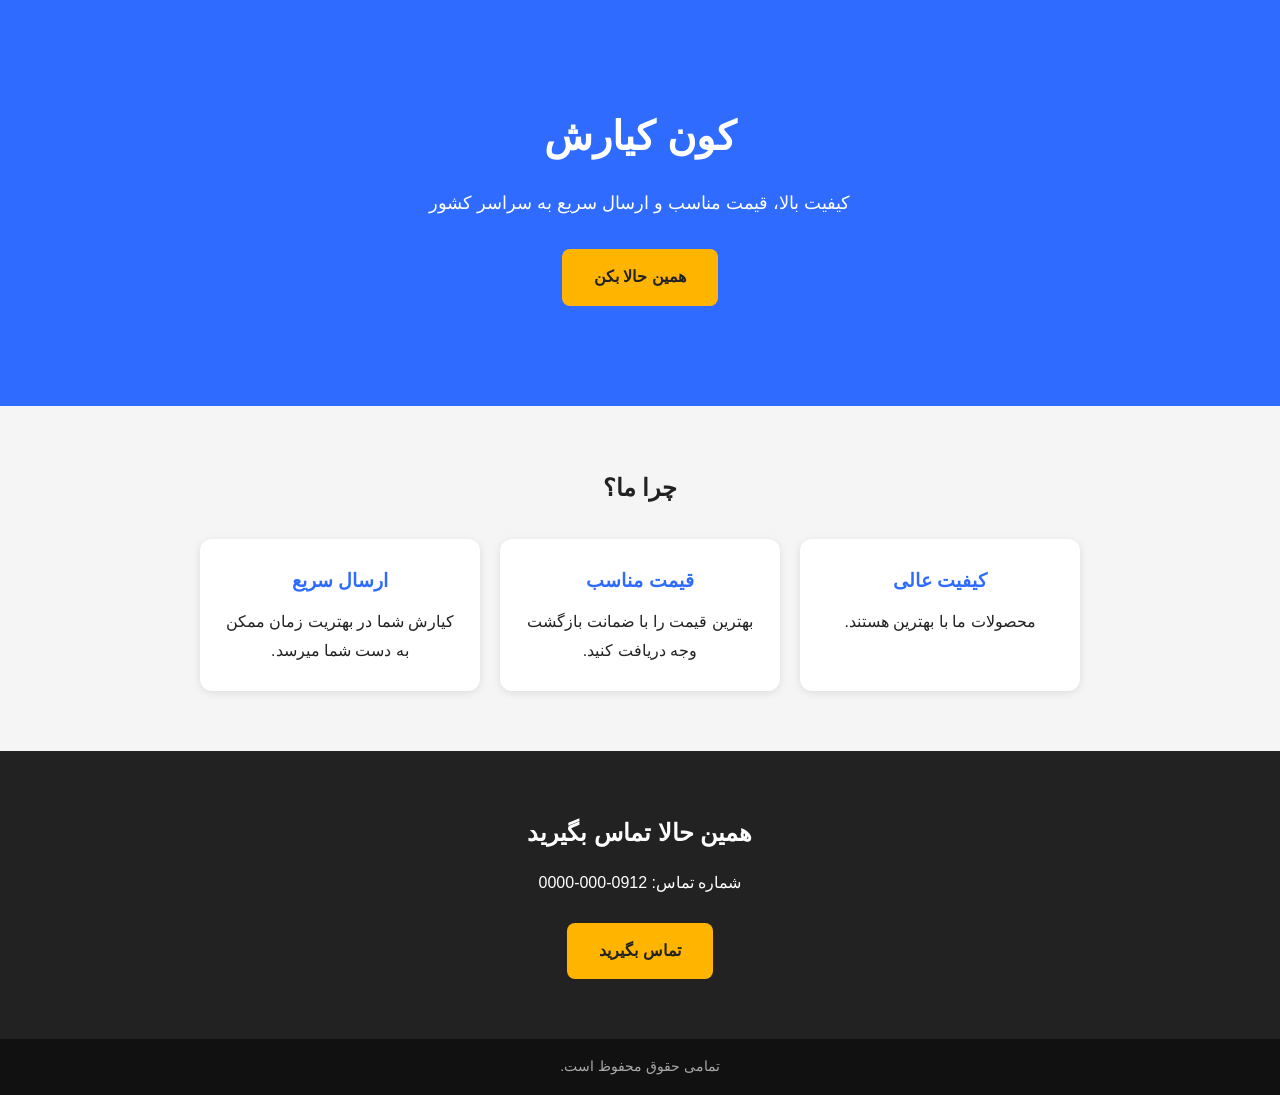
<file: index.html>
<!DOCTYPE html>
<html lang="fa" dir="rtl">
<head>
  <meta charset="UTF-8">
  <meta name="viewport" content="width=device-width, initial-scale=1.0">
  <title>صفحه تبلیغاتی</title>
  <link rel="stylesheet" href="style.css">
</head>
<body id="site">

  <header class="hero" id="hero">
    <h1 id="title"></h1>
    <p id="subtitle"></p>
    <a href="#contact" class="btn" id="btn1"></a>
  </header>

  <section class="features">
    <h2 id="whyTitle"></h2>
    <div class="cards">
      <div class="card"><h3 id="c1t"></h3><p id="c1p"></p></div>
      <div class="card"><h3 id="c2t"></h3><p id="c2p"></p></div>
      <div class="card"><h3 id="c3t"></h3><p id="c3p"></p></div>
    </div>
  </section>

  <section class="contact" id="contact">
    <h2 id="contactTitle"></h2>
    <p>شماره تماس: <span id="phone"></span></p>
    <a href="#contact" class="btn" id="btn2"></a>
  </section>

  <footer><p id="footer"></p></footer>

  <script src="script.js"></script>
</body>
</html>
</file>
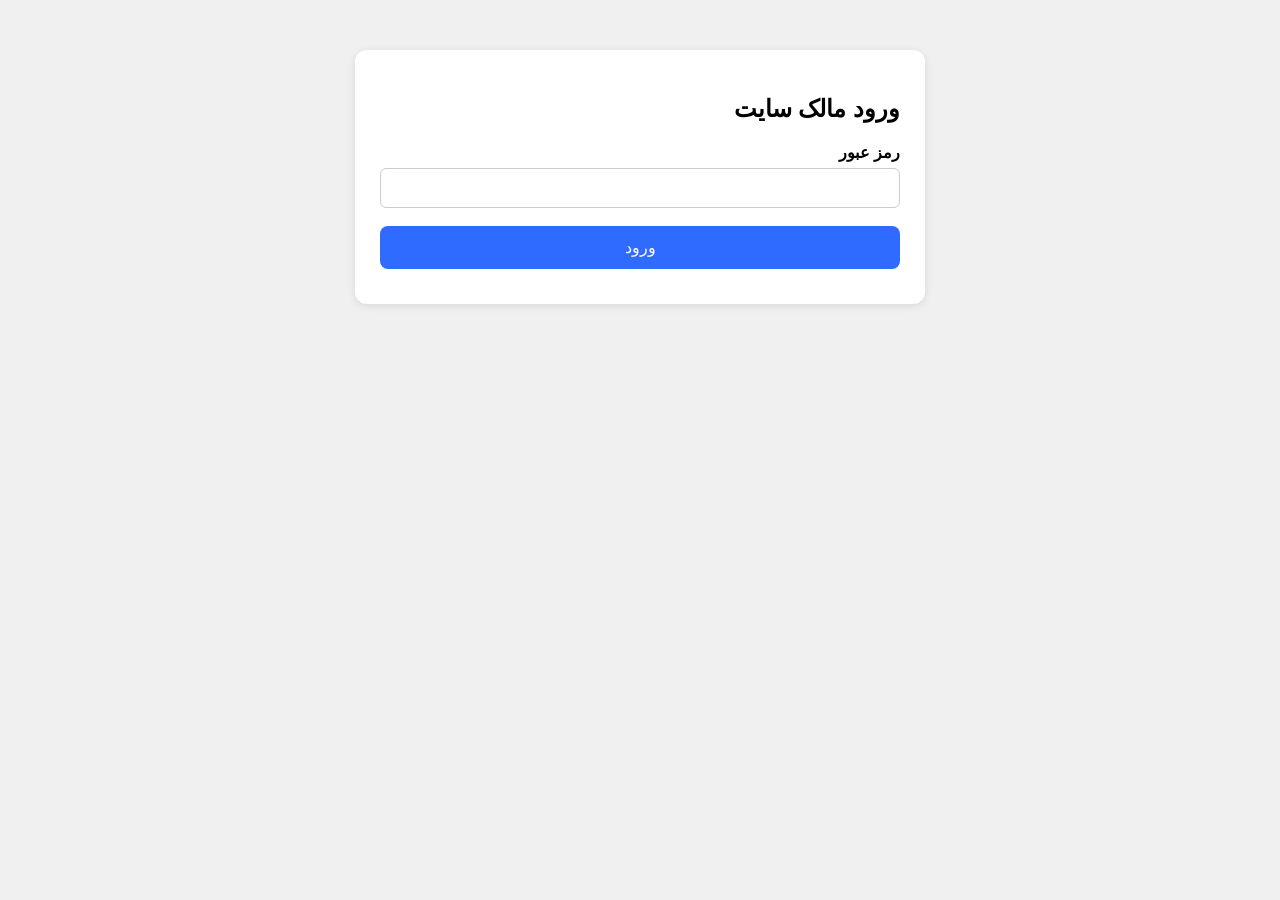
<file: admin.html>
<!DOCTYPE html>
<html lang="fa" dir="rtl">
<head>
  <meta charset="UTF-8">
  <meta name="viewport" content="width=device-width, initial-scale=1.0">
  <title>پنل مدیریت</title>
  <style>
    body { font-family: Tahoma, Arial, sans-serif; background: #f0f0f0; margin: 0; padding: 20px; }
    .box { max-width: 520px; margin: 30px auto; background: #fff; padding: 25px; border-radius: 12px; box-shadow: 0 2px 8px rgba(0,0,0,0.1); }
    label { display: block; margin: 16px 0 6px; font-weight: bold; }
    input[type=text], input[type=password], select { width: 100%; padding: 10px; font-size: 16px; box-sizing: border-box; border: 1px solid #ccc; border-radius: 6px; }
    input[type=color] { width: 100%; height: 44px; border: 1px solid #ccc; border-radius: 6px; cursor: pointer; }
    button { margin-top: 18px; width: 100%; padding: 12px; font-size: 16px; background: #2f6bff; color: #fff; border: 0; border-radius: 8px; cursor: pointer; }
    button.gray { background: #777; margin-top: 10px; }
    #panel { display: none; }
    #msg { margin-top: 14px; text-align: center; color: green; }
    #err { margin-top: 10px; text-align: center; color: red; }
  </style>
</head>
<body>

  <div class="box" id="login">
    <h2>ورود مالک سایت</h2>
    <label>رمز عبور</label>
    <input type="password" id="pass">
    <button onclick="login()">ورود</button>
    <div id="err"></div>
  </div>

  <div class="box" id="panel">
    <h2>تنظیمات سایت</h2>
    <div id="fields"></div>
    <button class="gray" onclick="clearImage()">حذف عکس پس‌زمینه</button>
    <button onclick="save()">ذخیره تغییرات</button>
    <button class="gray" onclick="resetAll()">برگشت به حالت اول</button>
    <button class="gray" onclick="location.href='index.html'">دیدن سایت</button>
    <div id="msg"></div>
  </div>

  <script src="script.js"></script>
  <script>
    var PASSWORD = "1234";
    var imageData = "";

    FIELDS.forEach(function (f) {
      var box = document.getElementById("fields");
      var lab = document.createElement("label");
      lab.innerText = f[2];
      box.appendChild(lab);
      var inp;
      if (f[0] === "font") {
        inp = document.createElement("select");
        FONTS.forEach(function (o) {
          var op = document.createElement("option");
          op.value = o[1];
          op.innerText = o[0];
          inp.appendChild(op);
        });
      } else if (f[0] === "image") {
        inp = document.createElement("input");
        inp.type = "file";
        inp.accept = "image/*";
        inp.onchange = function () {
          var file = inp.files[0];
          if (!file) return;
          if (file.size > 2000000) {
            alert("عکس باید کمتر از ۲ مگابایت باشد");
            inp.value = "";
            return;
          }
          var r = new FileReader();
          r.onload = function () { imageData = r.result; };
          r.readAsDataURL(file);
        };
      } else {
        inp = document.createElement("input");
        inp.type = f[0] === "color" ? "color" : "text";
      }
      inp.id = "f_" + f[1];
      box.appendChild(inp);
    });

    function login() {
      if (document.getElementById("pass").value === PASSWORD) {
        document.getElementById("login").style.display = "none";
        document.getElementById("panel").style.display = "block";
        loadForm();
      } else {
        document.getElementById("err").innerText = "رمز اشتباه است";
      }
    }

    function loadForm() {
      var s = getSettings();
      FIELDS.forEach(function (f) {
        if (f[0] === "image") { imageData = s.heroImage; return; }
        document.getElementById("f_" + f[1]).value = s[f[1]];
      });
    }

    function save() {
      var s = {};
      FIELDS.forEach(function (f) {
        if (f[0] === "image") { s.heroImage = imageData; return; }
        s[f[1]] = document.getElementById("f_" + f[1]).value;
      });
      try {
        localStorage.setItem(STORE, JSON.stringify(s));
        document.getElementById("msg").innerText = "ذخیره شد! حالا سایت رو ببین.";
      } catch (e) {
        document.getElementById("msg").innerText = "ذخیره نشد. احتمالاً عکس خیلی بزرگه.";
      }
    }

    function clearImage() {
      imageData = "";
      document.getElementById("f_heroImage").value = "";
      document.getElementById("msg").innerText = "عکس حذف شد. ذخیره رو بزن.";
    }

    function resetAll() {
      localStorage.removeItem(STORE);
      loadForm();
      document.getElementById("msg").innerText = "به حالت اول برگشت.";
    }
  </script>
</body>
</html>
</file>
<file: style.css>
* {
  margin: 0;
  padding: 0;
  box-sizing: border-box;
}

body {
  font-family: Tahoma, Arial, sans-serif;
  background: #f5f5f5;
  color: #222;
  line-height: 1.8;
  text-align: center;
}

.hero {
  background: #2f6bff;
  color: #fff;
  padding: 100px 20px;
}

.hero h1 {
  font-size: 40px;
  margin-bottom: 15px;
}

.hero p {
  font-size: 18px;
  margin-bottom: 30px;
}

.btn {
  display: inline-block;
  background: #ffb400;
  color: #222;
  padding: 14px 32px;
  border-radius: 8px;
  text-decoration: none;
  font-weight: bold;
}

.btn:hover {
  background: #ffa000;
}

.features {
  padding: 60px 20px;
}

.features h2 {
  margin-bottom: 30px;
}

.cards {
  display: flex;
  flex-wrap: wrap;
  gap: 20px;
  justify-content: center;
}

.card {
  background: #fff;
  padding: 25px;
  border-radius: 12px;
  width: 280px;
  box-shadow: 0 2px 8px rgba(0, 0, 0, 0.1);
}

.card h3 {
  margin-bottom: 10px;
  color: #2f6bff;
}

.contact {
  background: #222;
  color: #fff;
  padding: 60px 20px;
}

.contact p {
  margin: 15px 0 25px;
}

footer {
  background: #111;
  color: #aaa;
  padding: 15px;
  font-size: 14px;
}
</file>
